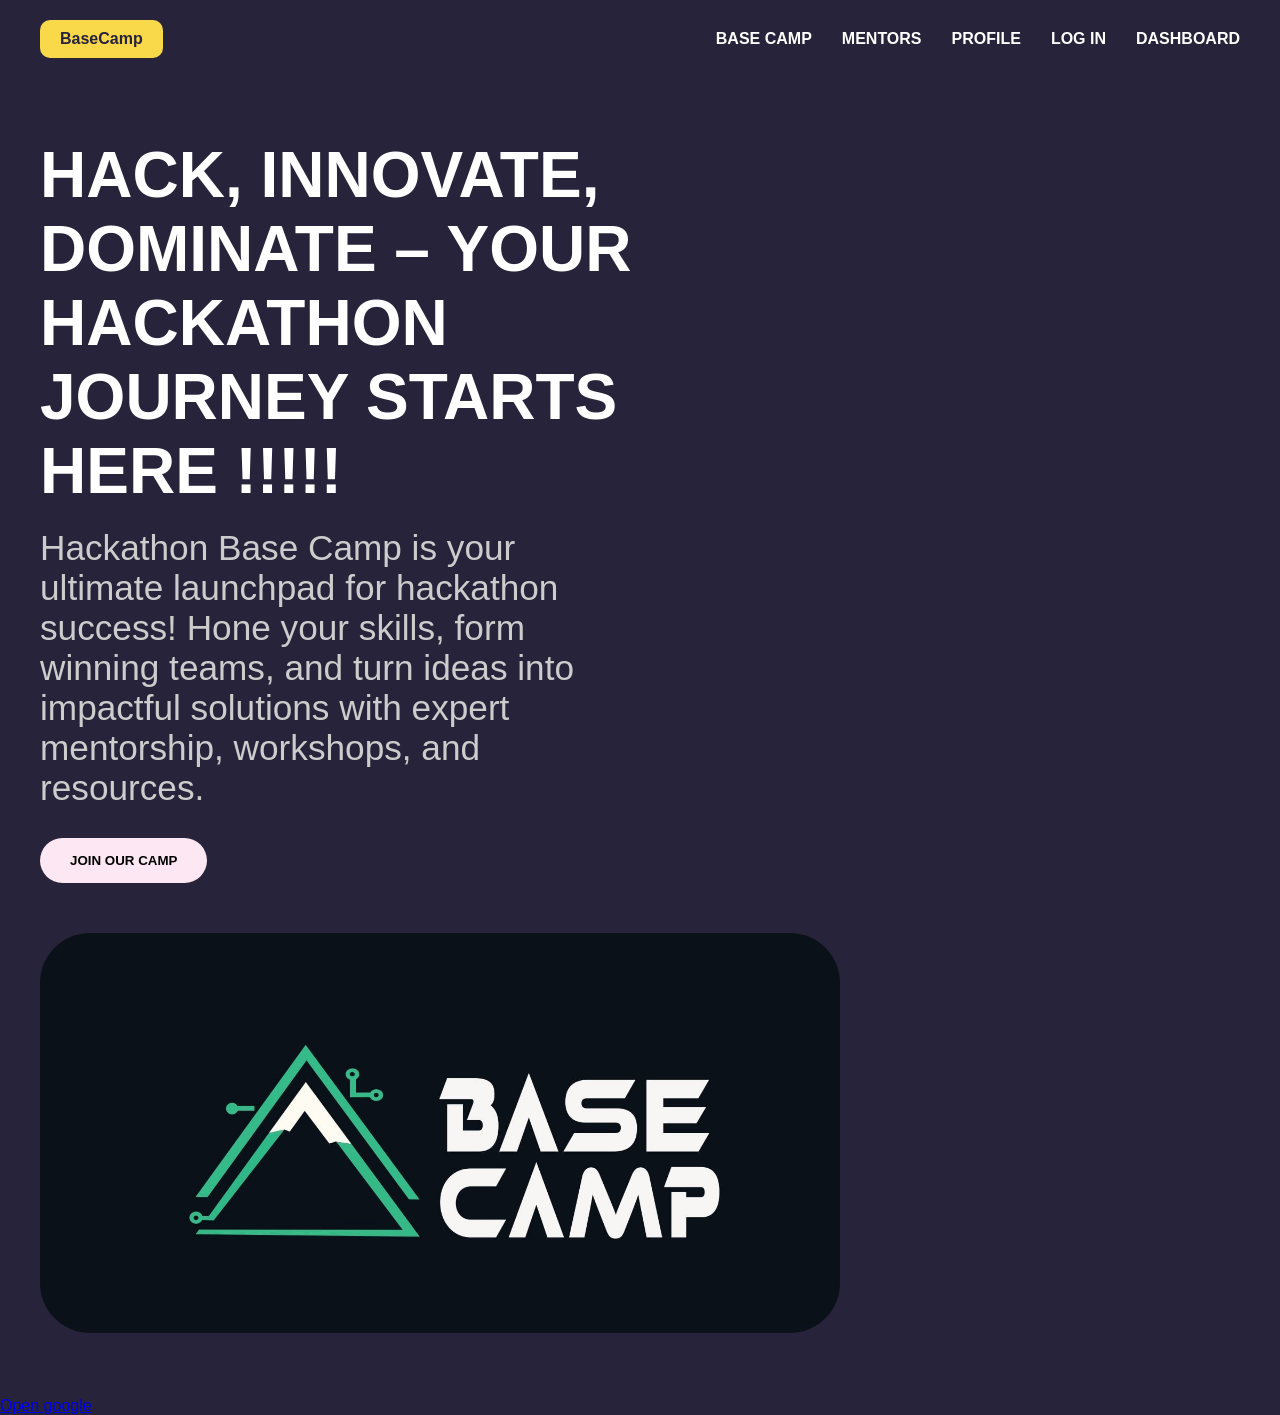
<file: index.html>
<!DOCTYPE html>
<html lang="en">
<head>
    <meta charset="UTF-8">
    <meta name="viewport" content="width=device-width, initial-scale=1.0">
    <title>BaseCamp</title>
    <link rel="stylesheet" href="style.css">
</head>
<body>
    <header>
        <div class="logo">BaseCamp</div>
        <nav>
            <ul>
                <li><a href="#">BASE CAMP</a></li>
                <li><a href="mentors.html">MENTORS</a></li>
                <li><a href="profile.html">PROFILE</a></li>
                <li><a href="login.html">LOG IN</a></li>
                <li><a href="#">DASHBOARD</a></li>
            </ul>
        </nav>
    </header>
    <main>
        <section class="hero">
          <div class="hero-text">
            <h1>HACK, INNOVATE, DOMINATE – YOUR HACKATHON JOURNEY STARTS HERE !!!!!</h1>
            <p>
              Hackathon Base Camp is your ultimate launchpad for hackathon success! Hone your skills, form winning teams, and turn ideas into impactful solutions with expert mentorship, workshops, and resources.
            </p>
            <button onclick="joinCamp()">JOIN OUR CAMP</button>
          </div>
          <div class="hero-image">
            <img src="image-4.jpeg" alt="Basecamp Visual">
          </div>
        </section>
      </main>
    <a target="_blank" href="https://www.google.com">Open google</a>
    <ul id="mentor-list"></ul>

    <script src="script.js"></script>
</body>
</html>
</file>
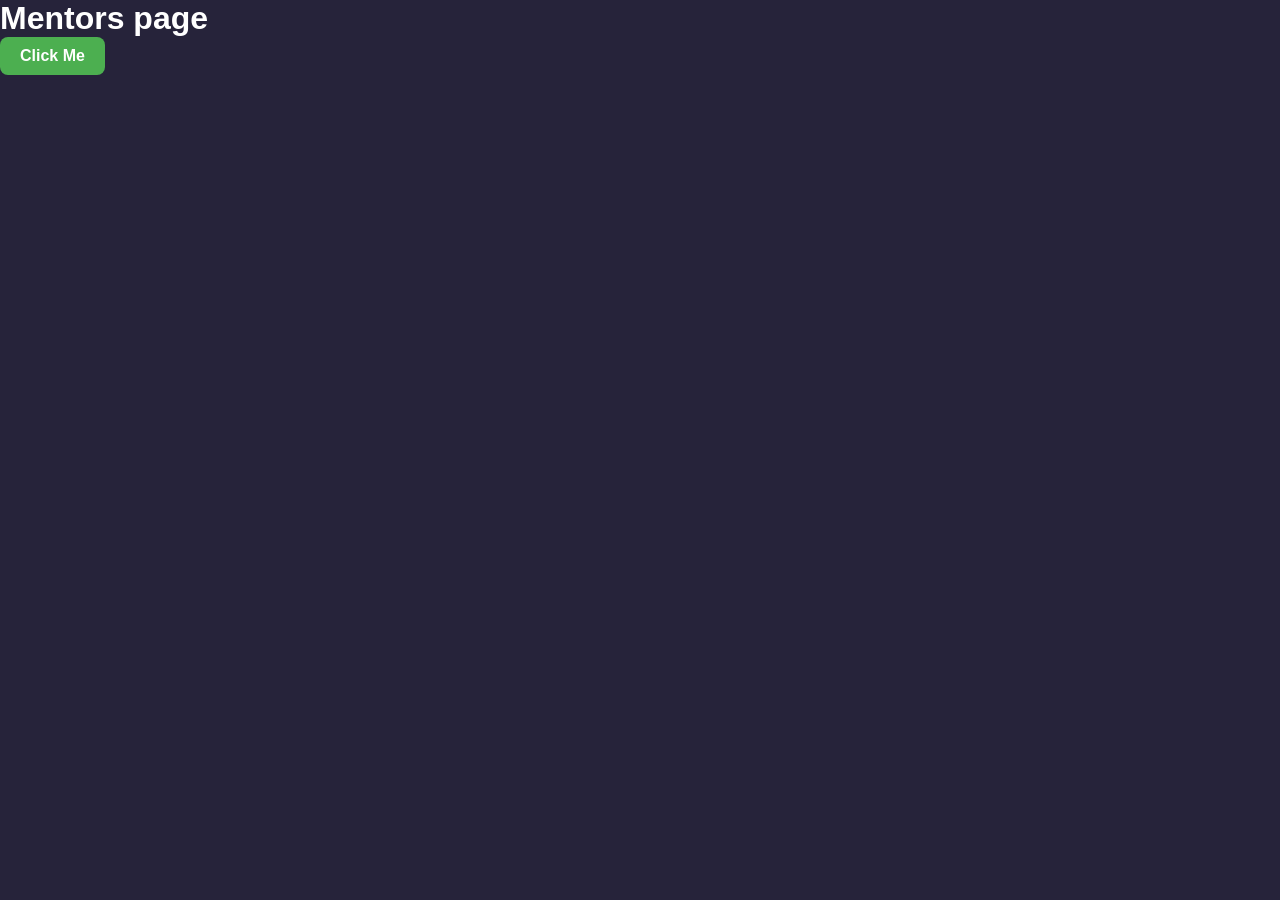
<file: mentors.html>
<!DOCTYPE html>
<html lang="en">
<head>
    <meta charset="UTF-8">
    <meta name="viewport" content="width=device-width, initial-scale=1.0">
    <title>MENTORS</title>
    <link rel="stylesheet" href="style.css">
    <style>
        .btn {
          padding: 10px 20px;
          font-size: 16px;
          transition: all 0.3s ease;
          background-color: #4CAF50;
          color: white;
          border: none;
          border-radius: 8px;
          cursor: pointer;
        }
    
        .btn.clicked {
          transform: scale(1.3);
        }
    
        .hidden-content {
          display: none;
          margin-top: 20px;
          font-size: 18px;
          color: #333;
        }
    
        .show {
          display: block;
        }
      </style>
</head>
<body>
    <h1>Mentors page</h1>
    <script src="script.js"></script>
    <button class="btn" id="myButton">Click Me</button>

    <div class="hidden-content" id="content">
      🎉 Hello! You just revealed this content.
    </div>
  
    <script>
      const button = document.getElementById('myButton');
      const content = document.getElementById('content');
  
      button.addEventListener('click', () => {
        button.classList.toggle('clicked');
        content.classList.toggle('show');
      });
    </script>
</body>
</html>
</file>
<file: style.css>
* {
    margin: 0;
    padding: 0;
    box-sizing: border-box;
  }
  
  body {
    font-family: 'Arial', sans-serif;
    background-color: #26233a;
    color: white;
  }

  header {
    display: flex;
    justify-content: space-between;
    align-items: center;
    padding: 20px 40px;
  }
  
  .logo {
    background-color: #f9d84a;
    color: #26233a;
    padding: 10px 20px;
    font-weight: bold;
    border-radius: 10px;
  }
  
  nav ul {
    list-style: none;
    display: flex;
    gap: 30px;
  }
  
  nav ul li a {
    text-decoration: none;
    color: white;
    font-weight: bold;
  }
  
  .hero {
    display: flex;
    justify-content: space-between;
    align-items: center;
    padding: 60px 40px;
    flex-wrap: wrap;
  }
  
  .hero-text {
    max-width: 50%;
  }
  
  .hero-text h1 {
    font-size: 4rem;
    margin-bottom: 20px;
  }
  
  .hero-text p {
    font-size: 2.2rem;
    margin-bottom: 30px;
    color: #ccc;
  }
  
  button {
    background-color: #fce7f3;
    color: #000;
    padding: 15px 30px;
    border: none;
    border-radius: 25px;
    font-weight: bold;
    cursor: pointer;
    transition: background-color 0.3s ease;
  }
  
  button:hover {
    background-color: #f9d4eb;
  }
  
  .hero-image img {
    width: 800px;
    border-radius: 50px;
    margin-top: 50px;
  }
</file>
